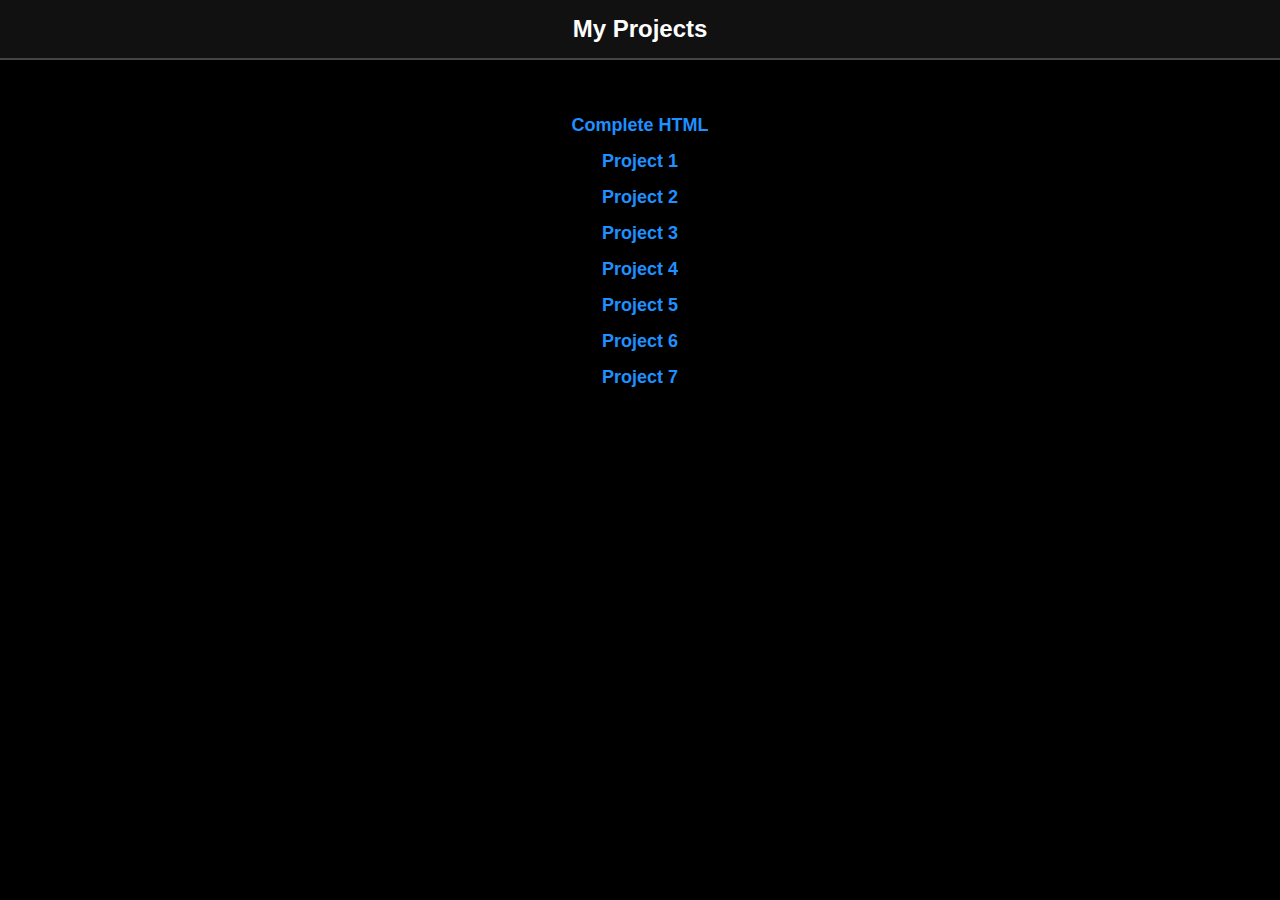
<file: index.html>
<!DOCTYPE html>
<html lang="en">

<head>
    <meta charset="UTF-8">
    <meta name="viewport" content="width=device-width, initial-scale=1.0">
    <title>My Projects</title>
    <style>
        * {
            margin: 0;
            padding: 0;
            box-sizing: border-box;
        }

        body {
            font-family: Arial, sans-serif;
            background-color: #000;
            color: #fff;
            margin: 0;
            padding: 0;
        }

        header {
            background-color: #111;
            color: #fff;
            padding: 15px 0;
            text-align: center;
            border-bottom: 2px solid #444;
        }

        h1 {
            margin: 0;
            font-size: 24px;
        }

        ul {
            list-style: none;
            padding: 20px;
            max-width: 600px;
            margin: 20px auto;
        }

        li {
            margin: 15px 0;
            text-align: center;
        }

        a {
            text-decoration: none;
            color: #1e90ff;
            font-size: 18px;
            font-weight: bold;
        }

        a:hover {
            color: #00ffff;
        }
    </style>
</head>

<body>
    <header>
        <h1>My Projects</h1>
    </header>
    <main>
        <ul>
            <li><a href="./00_Almost_Complete_Html/index.html" target="_blank">Complete HTML</a></li>
            <li><a href="./01_Denytech/index.html" target="_blank">Project 1</a></li>
            <li><a href="./02_project_01/index.html" target="_blank">Project 2</a></li>
            <li><a href="./Gym_Html_CSS/index.html" target="_blank">Project 3</a></li>
            <li><a href="./HTML_CSS_Single_page/index.html" target="_blank">Project 4</a></li>
            <li><a href="./Product_display/index.html" target="_blank">Project 5</a></li>
            <li><a href="./Restaurant_Html_CSS/index.html" target="_blank">Project 6</a></li>
            <li><a href="./Static_Single _Product_Ecommerce_UI/index.html" target="_blank">Project 7</a></li>
        </ul>
    </main>
</body>

</html>
</file>
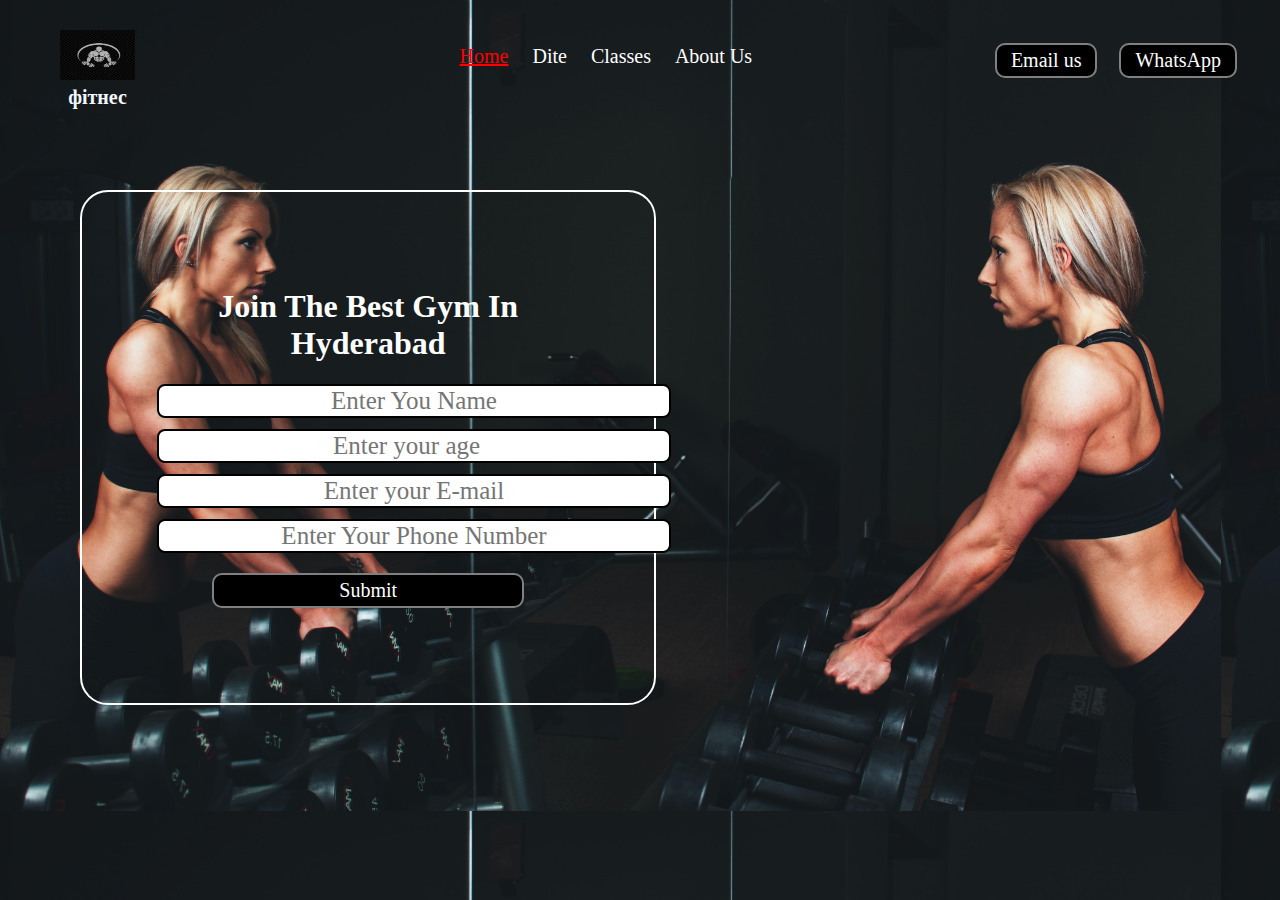
<file: Gym_Html_CSS/index.html>
<!DOCTYPE html>
<html lang="en">
<head>
    <meta charset="UTF-8">
    <meta http-equiv="X-UA-Compatible" content="IE=edge">
    <meta name="viewport" content="width=device-width, initial-scale=1.0">
    <title>GYM WEBSITE</title>
    <link rel="stylesheet" href="css/style.css">
</head>
<body>
    <header class="header">
        <div class="left">
            <img src="image/sd.jpg" alt="Logo">
            <h1>фітнес</h1>
        </div>
        <div class="mid">
            <ul class="nav">
                <li><a href = "#" class ='active'>Home</a></li>
                <li><a href = "#">Dite</a></li>
                <li><a href = "#">Classes</a></li>
                <li><a href = "#">About Us</a></li>
            </ul>

        </div>
        <div class="right">
            <button class="butn">Email us</button>
            <button class="butn">WhatsApp</button>
 
        </div>
    </header>
    <div class="container">
        <h1>Join The Best Gym In Hyderabad</h1>
        <form action="noacrion.php">
            <div class="formg">
                <input type="text" name="" placeholder="Enter You Name">
            </div>
            <div class="formg">
                <input type="number" name="" id="Enter your Age" placeholder="Enter your age">
            </div>
            <div class="formg">
                <input type="email" name="" id="Enter Your E-mail" placeholder="Enter your E-mail">
            </div>
            <div class="formg">
                <input type="text" name="" placeholder="Enter Your Phone Number">
            </div>
            <button class="butn">Submit</button>
            
        </form>

    </div>
</body>
</html>
</file>
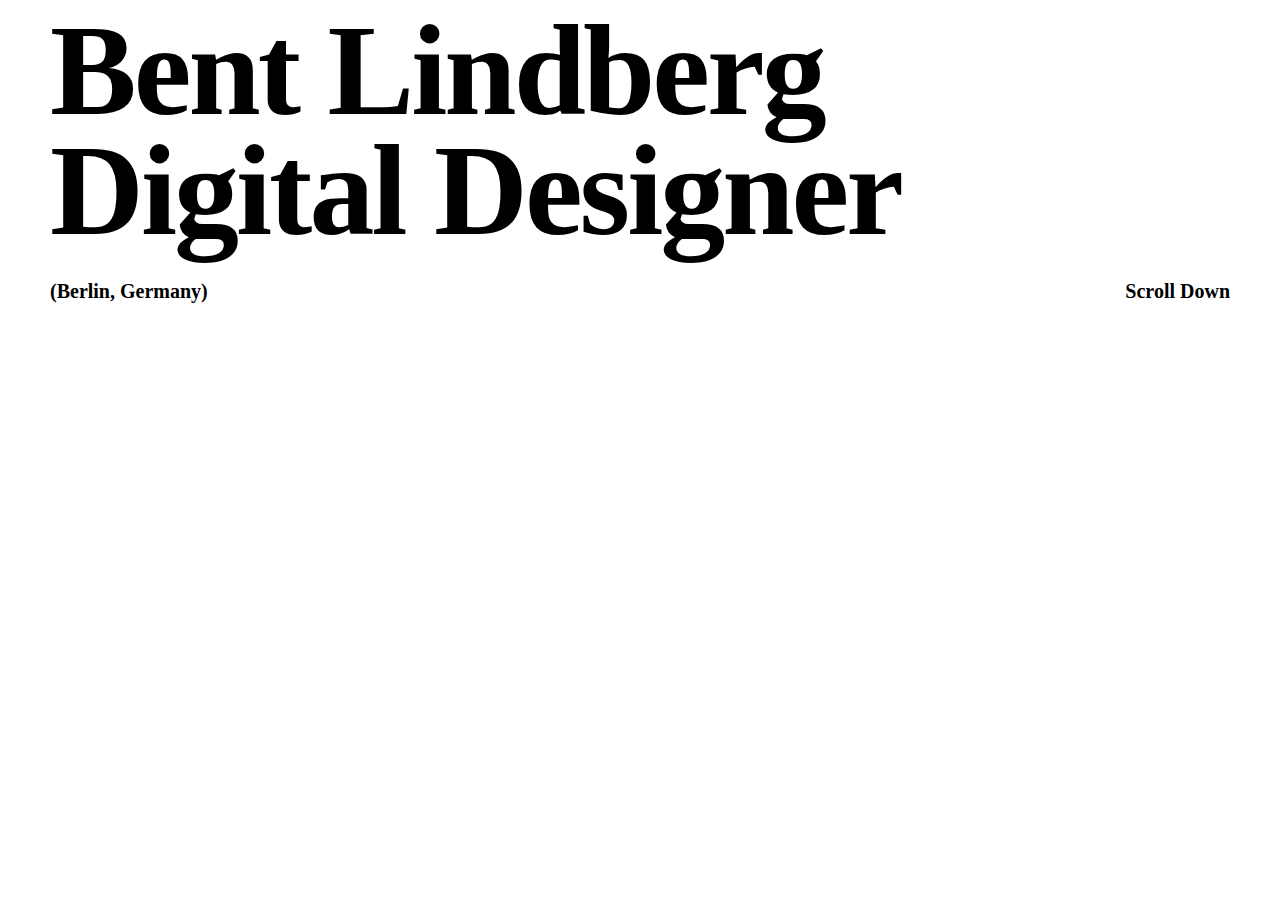
<file: porject_02/index.html>
<!DOCTYPE html>
<html lang="en">

<head>
    <meta charset="UTF-8">
    <meta name="viewport" content="width=device-width, initial-scale=1.0">
    <title>Document</title>
    <link rel="stylesheet" href="style.css">
</head>

<body>
    <div id="main">
        <div id="intro">
            <h1>Bent Lindberg <br> Digital Designer</h1>
            <div id="place">
                <h3>(Berlin, Germany)</h3>
                <h4>Scroll Down</h4>
            </div>
        </div>

    </div>
</body>

</html>
</file>
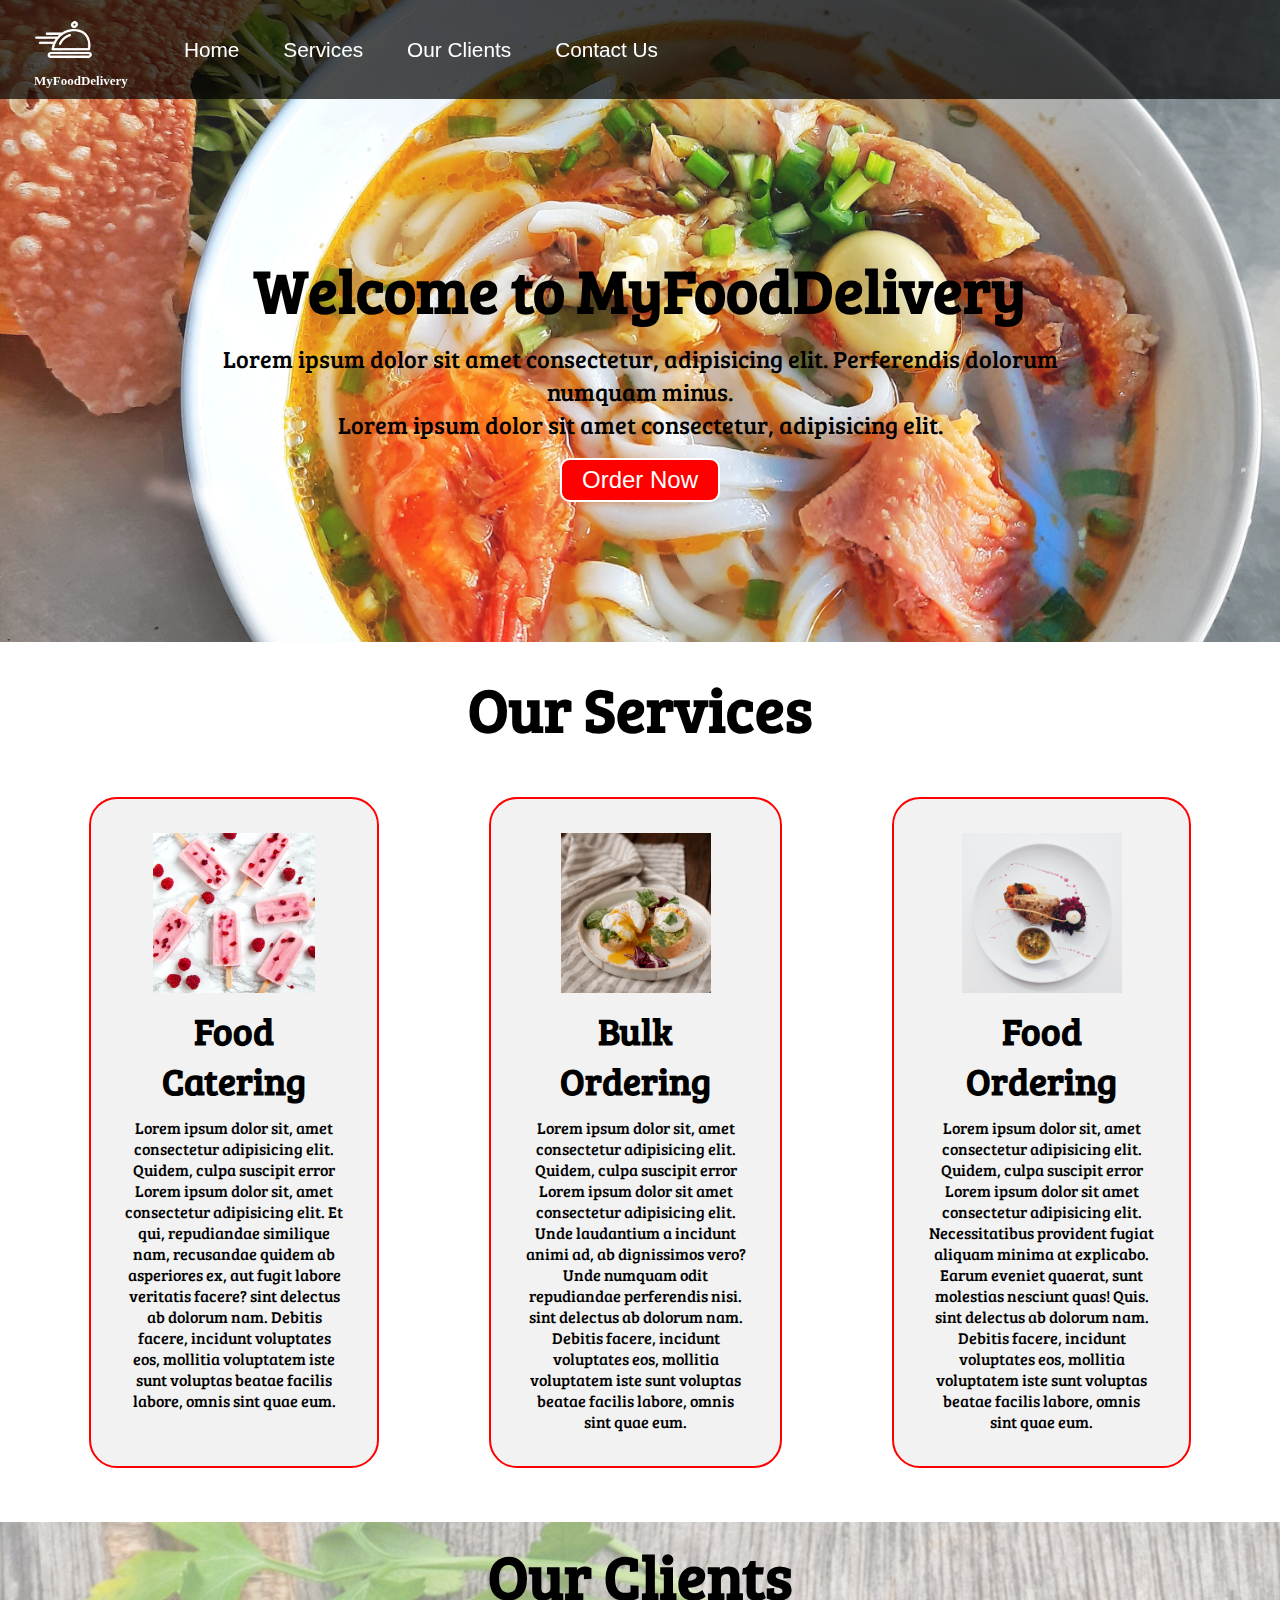
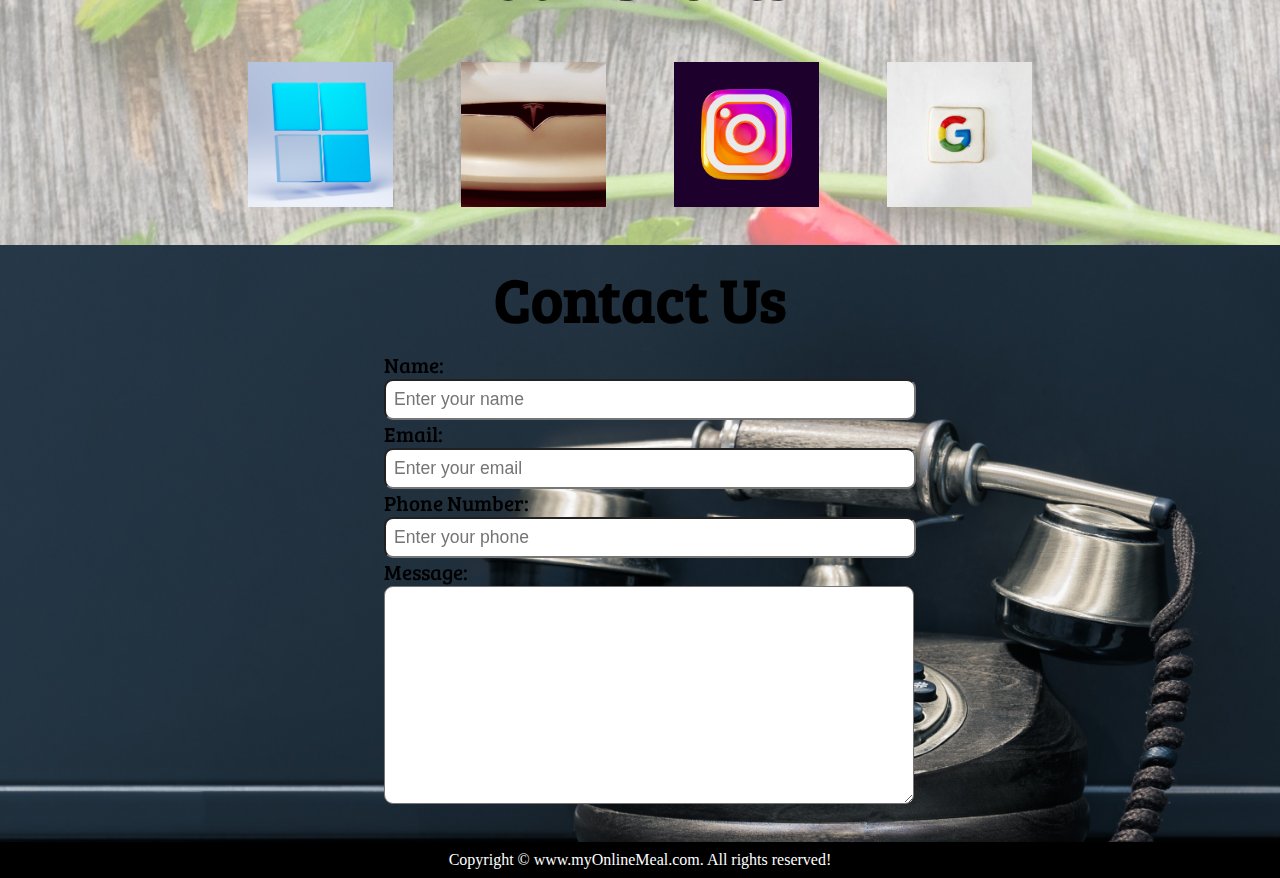
<file: Restaurant_Html_CSS/index.html>
<!DOCTYPE html>
<html lang="en">

<head>
    <meta charset="UTF-8">
    <meta name="viewport" content="width=device-width, initial-scale=1.0">
    <meta http-equiv="X-UA-Compatible" content="ie=edge">
    <title>Best Online Food Delivery Service in India | MyFoodDelivery.com</title>
    <link rel="stylesheet" href="css/style.css">
    <link rel="stylesheet" media="screen and (max-width: 1170px)" href="css/phone.css">
    <link href="https://fonts.googleapis.com/css?family=Baloo+Bhai|Bree+Serif&display=swap" rel="stylesheet">
</head>

<body>
    <nav id="navbar">
        <div id="logo">
            <img src="image/logo1.png" alt="MyFoodDelivery.com">
            <h1>MyFoodDelivery</h1>
        </div>
        <ul>
            <li class="item"><a href="#home">Home</a></li>
            <li class="item"><a href="#services-container">Services</a></li>
            <li class="item"><a href="#client-section">Our Clients</a></li>
            <li class="item"><a href="#contact">Contact Us</a></li>
        </ul>
    </nav>

    <section id="home">
        <h1 class="h-primary">Welcome to MyFoodDelivery</h1>
        <p>Lorem ipsum dolor sit amet consectetur, adipisicing elit. Perferendis dolorum numquam minus. </p>
        <p>Lorem ipsum dolor sit amet consectetur, adipisicing elit. </p>
        <button class="btn">Order Now</button>
    </section>

    <section id="services-container">
        <h1 class="h-primary center">Our Services</h1>
        <div id="services">
            <div class="box">
                <img src="image/asddf.jpg" alt="">
                <h2 class="h-secondary center">Food Catering</h2>
                <p class="center">Lorem ipsum dolor sit, amet consectetur adipisicing elit. Quidem, culpa suscipit error
                    Lorem ipsum dolor sit, amet consectetur adipisicing elit. Et qui, repudiandae similique nam, recusandae quidem ab asperiores ex, aut fugit labore veritatis facere?
                    sint delectus ab dolorum nam. Debitis facere, incidunt voluptates eos, mollitia voluptatem iste sunt
                    voluptas beatae facilis labore, omnis sint quae eum.</p>
            </div>
            <div class="box">
                <img src="image/fdsa.jpg" alt="">
                <h2 class="h-secondary center">Bulk Ordering</h2>
                <p class="center">Lorem ipsum dolor sit, amet consectetur adipisicing elit. Quidem, culpa suscipit error
                    Lorem ipsum dolor sit amet consectetur adipisicing elit. Unde laudantium a incidunt animi ad, ab dignissimos vero? Unde numquam odit repudiandae perferendis nisi.

                    sint delectus ab dolorum nam. Debitis facere, incidunt voluptates eos, mollitia voluptatem iste sunt
                    voluptas beatae facilis labore, omnis sint quae eum.</p>
            </div>
            <div class="box">
                <img src="image/fdsf.jpg" alt="">
                <h2 class="h-secondary center">Food Ordering</h2>
                <p class="center">Lorem ipsum dolor sit, amet consectetur adipisicing elit. Quidem, culpa suscipit error
                    Lorem ipsum dolor sit amet consectetur adipisicing elit. Necessitatibus provident fugiat aliquam minima at explicabo. Earum eveniet quaerat, sunt molestias nesciunt quas! Quis.
                    sint delectus ab dolorum nam. Debitis facere, incidunt voluptates eos, mollitia voluptatem iste sunt
                    voluptas beatae facilis labore, omnis sint quae eum.</p>
            </div>
        </div>
    </section>
    <section id="client-section">
        <h1 class="h-primary center">Our Clients</h1>
        <div id="clients">
            <div class="client-item">
                <img src="image/mic.jpg" alt="Our Client">
            </div>
            <div class="client-item">
                <img src="image/tes.jpg" alt="Our Client">
            </div>
          
            <div class="client-item">
                <img src="image/inst.jpg" alt="Our Client">
            </div>
            <div class="client-item">
                <img src="image/goog.jpg" alt="Our Client">
            </div>
        </div>

    </section>

    <section id="contact">
        <h1 class="h-primary center">Contact Us</h1>
        <div id="contact-box">
            <form action="">
                <div class="form-group">
                    <label for="name">Name: </label>
                    <input type="text" name="name" id="name" placeholder="Enter your name">
                </div>
                <div class="form-group">
                    <label for="email">Email: </label>
                    <input type="email" name="name" id="email" placeholder="Enter your email">
                </div>
                <div class="form-group">
                    <label for="phone">Phone Number: </label>
                    <input type="phone" name="name" id="phone" placeholder="Enter your phone">
                </div>
                <div class="form-group">
                    <label for="message">Message: </label>
                    <textarea name="message" id="message" cols="30" rows="10"></textarea>
                </div>
            </form>
        </div>
    </section>

    <footer>
        <div class="center">
            Copyright &copy; www.myOnlineMeal.com. All rights reserved!
        </div>
    </footer>
</body>

</html>
</file>
<file: Gym_Html_CSS/css/style.css>
body {
    font-family: 'Baloo Bhai', cursive;
    color: white;
    margin: 0px;
    padding: 0px;
    background-image: url("../image/backg.jpg");
    background-size:contain;
}

.left{
    display: inline-block;
    position: absolute;
    left: 60px;
    top: 30px;
    
}
.left img{
    width: 75px;
    height: 50px;
    filter: invert(100%);
}

.left h1 {
    line-height: 1px;
    font-size: 20px;
    text-align: center; 
    color: aliceblue;
}

.mid{
    display: block;
    width: 36%;
    margin: 29px auto;
    
}

.right{
    display: inline-block;
    position: absolute;
    right: 34px;
    top: 43px;
}

.nav {
    display: inline-block;
}

.nav li {
    display: inline-block;
    font-size: 20px;
}

.nav li a {
    color: white;
    text-decoration: none;
    padding: 10px 10px;

}

.nav li a:hover,
.nav li a.active {
    text-decoration: underline;
    color: red;

}

.butn {
    font-family: 'Baloo Bhai', cursive;
    margin: 0px 9px;
    background-color: black;
    color: white;
    padding: 4px 14px;
    border: 2px solid grey;
    border-radius: 10px;
    font-size: 20px;
    cursor: pointer;
}


.butn:hover {
    background-color: goldenrod;
}

.container {
    border: 2px solid white;
    margin: 106px 80px;
    padding: 75px;
    width: 33%;
    border-radius: 28px;
}


.formg input {
    font-family: 'Baloo Bhai', cursive;
    text-align: center;
    display: block;
    width: 508px;
    padding: 1px;
    border: 2px solid black;
    margin: 11px auto;
    font-size: 25px;
    border-radius: 8px;
}

.container h1 {
    text-align: center;
}

.container button {
    display: block;
    width: 74%;
    margin: 20px auto;
}
</file>
<file: porject_02/style.css>
*{
    margin: 0;
    padding: 0;
    box-sizing: border-box;
    font-family: aeonik;
}

html, body{
    height: 100%;
    width: 100%;
}

#main{
    height: 100%;
    width: 100%;
}

#nav{
    position: fixed;
    width: 100%;
    display: flex;
    align-items: center;
    justify-content: flex-end;
    padding: 30px 40px;
}

#nav h3{
    background-color: black;
    color: azure;
    padding: 15px 25px;
    font-size: 20px;
    margin-left: 5px;
    border-radius: 50px;
}

#intro{
    height: 45%;
    width: 100%;
    padding: 10px 50px;
}

#intro h1{
    font-size: 130px;
    letter-spacing: -3px;
    line-height: 120px;
}

#place {
    margin-top: 30px;
    display: flex;
    align-items: center;
    justify-content: space-between;
    
}

#place h3, #place h4{
    font-size: 20px;
    font-weight: 600;
}

#hero-img{
    height: 88%;
    width: 100%;
    background-color: beige;
    background-image: url(https://images.unsplash.com/photo-1719937050640-71cfd3d851be?q=80&w=1772&auto=format&fit=crop&ixlib=rb-4.0.3&ixid=M3wxMjA3fDF8MHxwaG90by1wYWdlfHx8fGVufDB8fHx8fA%3D%3D) ;
    background-size: cover;
}
</file>
<file: Restaurant_Html_CSS/css/phone.css>
/* Navigation */
#navbar {
    flex-direction: column;
}

#navbar ul li a{
    font-size: 1rem;
    padding: 0px 7px;
    padding-bottom: 8px;
}
/* Home section */
#home{
    height: 370px; 
    padding: 3px 28px;
}

#home::before{
    height: 480px; 
}

#home p{
    font-size: 13px;
}

/* Services section  */
#services{
    flex-direction: column;
}

#services .box { 
    padding: 14px;
    margin: 2px 0px; 
    margin-bottom: 20px;
}

/* Clients section */
#clients{
    flex-wrap: wrap;
}

#clients img{
    width: 66px;
    padding: 6px;
    height: auto;
}

/* Contact us section */
#contact-box form{
    width:80%;
}
/* Footer */

/* Utility classes */
.h-primary{
    font-size:26px;
}
.btn{
    font-size: 13px;
    padding: 4px 8px;
}
</file>
<file: Restaurant_Html_CSS/css/style.css>
/* CSS Reset */
*{
    margin: 0;
    padding: 0;
}

html{
    scroll-behavior: smooth;
}

/* CSS Variables */
:root{
    --navbar-height: 59px;
}

/* Navigation Bar */
#navbar{
    display: flex;
    align-items: center;
    position: sticky;
    top: 0px;
}

#navbar::before{
    content: "";
    background-color: black;
    position: absolute;
    top:0px;
    left:0px;
    height: 100%;
    width:100%;
    z-index: -1;
    opacity: 0.7;
}

/* Navigation Bar: Logo and Image */
#logo{
    margin: 10px 34px;
    filter: invert(100%);
}

#logo img{
    height: 59px;
    
}

#logo h1{
    font-size: small;
    align-items: center;
    
}

/* Navigation Bar: List Styling */

#navbar ul{
    display: flex;
    font-family: 'Gill Sans', 'Gill Sans MT', Calibri, 'Trebuchet MS', sans-serif;
}

#navbar ul li{ 
    list-style: none;
    font-size: 1.3rem;
}

#navbar ul li a{
    color: white;
    display: block;
    padding: 3px 22px;
    border-radius: 20px;
    text-decoration: none;
}

#navbar ul li a:hover{
    color: black;
    background-color: white;
}

/* Home Section */
#home{
    display: flex;
    flex-direction: column;
    padding:3px 200px;
    height: 550px;
    justify-content: center;
    align-items: center;
}

#home::before{ 
    content: "";
    position: absolute;
    background: url('../image/sad.jpg') no-repeat center center/cover;
    height: 642px;
    top:0px;
    left:0px;
    width: 100%;
    z-index: -1;
    opacity:0.89;
}

#home h1{
    color:black;
    text-align: center;
    font-family: 'Bree Serif', serif;
}

#home p{
    color:black;
    text-align: center;
    font-size: 1.5rem;
    font-family: 'Bree Serif', serif;
}

.btn:hover{
    color: black;
    background-color: azure;
    border-color: black;
}


/* Services Section */
#services{
    margin: 34px;
    display: flex;
}
#services .box{ 
    border: 2px solid rgb(255, 0, 0);
    padding: 34px;
    margin: 2px 55px;
    border-radius: 28px;
    background: #f2f2f2;
    margin-bottom: 20px;
}

#services .box img{ 
   height: 160px;
   margin: auto;
   display: block;
}

#services .box p{
    font-family: 'Bree Serif', serif;

} 

/* Clients Section */
/* #client-section{  
    /* position: relative; */
 /* }  */

#client-section::before{
 content: "";
 position: absolute;
 background-image: url("../image/asd.jpg") ;
 background-position-x: center;
 width: 100%;
 height: 100%;
 z-index: -1;
 opacity: 0.5;
}

#clients{
    display: flex;
    justify-content: center;
    align-items: center;
}

.client-item{
    padding: 34px;
    
}

#clients img{
    height: 145px;
    /* position: relative; */
}


/* Contact Section */
#contact{
    position: relative;
}
#contact::before{
    content: "";
    position: absolute;
    width: 100%;
    height: 100%;
    z-index: -1;
    /* opacity: 0.7; */
    background: url('../image/contact1.jpg') no-repeat center center/cover;

}
#contact-box{
    display: flex;
    justify-content: center;
    align-items: center;
    padding-bottom: 34px;
}
#contact-box input, 
#contact-box textarea{
    width: 100%;
    padding: 0.5rem;
    border-radius: 9px;
    font-size: 1.1rem;
} 

#contact-box form{
    width: 40%;
}

#contact-box label{
   font-size: 1.3rem;
   font-family: 'Bree Serif', serif;

}


footer{
    background: black;
    color: white;
    padding: 9px 20px;
}

/* Utility Classes */
.h-primary{
    font-family: 'Bree Serif', serif;
    font-size: 3.8rem;
    padding: 12px;
}

.h-secondary{
    font-family: 'Bree Serif', serif;
    font-size: 2.3rem;
    padding: 12px;
}

.btn{
    padding: 6px 20px;
    border: 2px solid white;
    background-color: rgb(255, 0, 0);
    color: white;
    margin: 17px;
    font-size: 1.5rem;
    border-radius: 10px;
    cursor:pointer;
}



.center{
    text-align: center;
}
</file>
